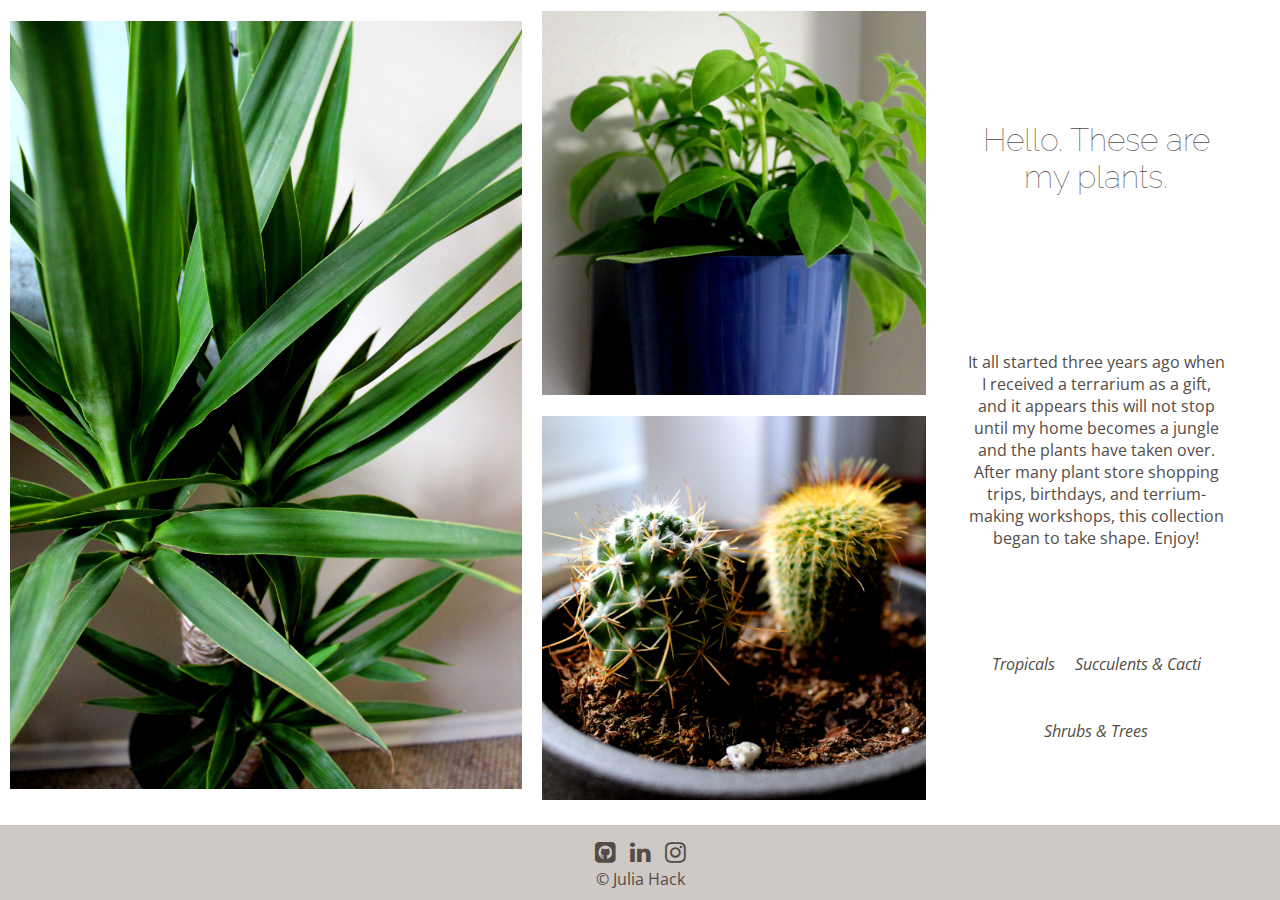
<file: index.html>
<!DOCTYPE html>
<html lang="en">
  <head>
    <meta charset="UTF-8" />
    <meta name="viewport" content="width=device-width, initial-scale=1.0" />
    <meta http-equiv="X-UA-Compatible" content="ie=edge" />
    <title>My Plants</title>
    <link rel="stylesheet" href="css/styles.css" />
  </head>
  <body class="desktop-grid">
    <header>
      <div class="header-grid">
        <nav id="nav">
          <ul>
            <img src="images/close.svg" alt="close-menu" id="close-menu" />
            <li id="home-link"><a href="index.html">Home</a></li>
            <li id="tropicals-link"><a href="tropicals.html">Tropicals</a></li>
            <li id="succulents-cacti-link">
              <a href="succulents-cacti.html">Succulents &amp; Cacti</a>
            </li>
            <li id="shrubs-trees-link">
              <a href="shrubs-trees.html">Shrubs &amp; Trees</a>
            </li>
          </ul>
        </nav>
        <h1 id="main-title">Hello. These are my plants.</h1>
        <div class="hamburger-menu" id="hamburger-menu"></div>
        <p id="paragraph-desktop">
          It all started three years ago when I received a terrarium as a gift,
          and it appears this will not stop until my home becomes a jungle and
          the plants have taken over. After many plant store shopping trips,
          birthdays, and terrium-making workshops, this collection began to take
          shape. Enjoy!
        </p>
      </div>
    </header>

    <main class="desktop-grid-images">
      <p id="paragraph-mobile">
        It all started three years ago when I received a terrarium as a gift,
        and it appears this will not stop until my home becomes a jungle and the
        plants have taken over. After many plant store shopping trips,
        birthdays, and terrarium-making workshops, this collection began to take
        shape. Enjoy!
      </p>
      <img src="images/mark-med-qual.jpg" alt="small-tree" id="mark-desktop" />
      <img
        src="images/libby-square-med-qual.jpg"
        alt="leafy plant"
        id="leafy-plant"
      />
      <img
        src="images/itchy-scratchy-square.jpg"
        alt="small cacti"
        id="small-cacti"
      />
    </main>

    <footer>
      <p>
        <a href="https://github.com/jchack1"
          ><i class="fa fa-github-square"></i
        ></a>
        <a href="https://www.linkedin.com/in/juliahack"
          ><i class="fa fa-linkedin"></i
        ></a>
        <a href="https://www.instagram.com/juliachack/?hl=en"
          ><i class="fa fa-instagram"></i
        ></a>
      </p>
      <p>&copy; Julia Hack</p>
    </footer>
    <script src="plantSite.js"></script>
  </body>
</html>
</file>
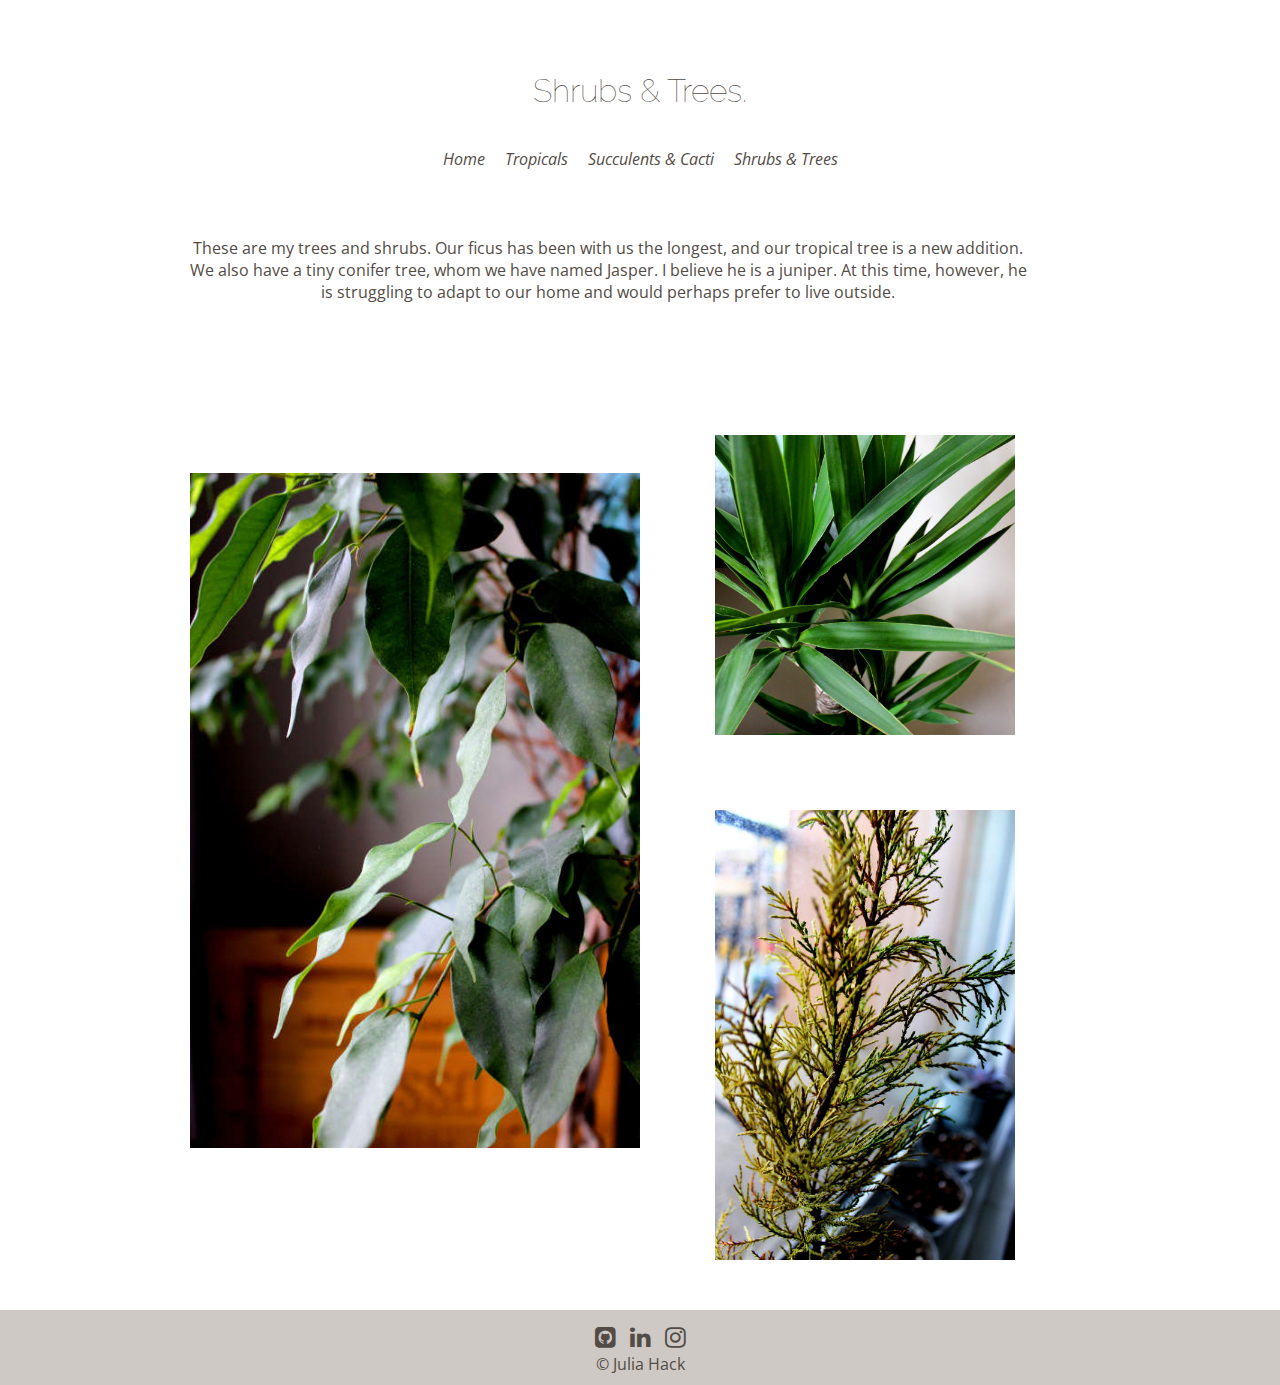
<file: shrubs-trees.html>
<!DOCTYPE html>
<html lang="en">
<head>
    <meta charset="UTF-8">
    <meta name="viewport" content="width=device-width, initial-scale=1.0">
    <meta http-equiv="X-UA-Compatible" content="ie=edge">
    <title>My Shrubs and Trees</title>
    <link rel="stylesheet" href="css/styles.css">
    <link rel="stylesheet" href="css/shrubs-trees-styles.css">
</head>
<body class="desktop-grid">
    <header class="header-grid">
            <nav id="nav">
                <ul>
                    <img src="images/close.svg" alt="close-menu" id="close-menu">
                    <li id="home-link"><a href="index.html" >Home</a></li>
                    <li id="tropicals-link"><a href="tropicals.html">Tropicals</a></li>
                    <li id="succulents-cacti-link"><a href="succulents-cacti.html">Succulents &amp; Cacti</a></li>
                    <li id="shrubs-trees-link"><a href="shrubs-trees.html">Shrubs &amp; Trees</a></li>
                </ul>
                
            </nav>
            <h1 id="main-title">Shrubs &amp; Trees.</h1>
            <div class="hamburger-menu" id="hamburger-menu"></div>
            <p id="paragraph-desktop">These are my trees and shrubs. Our ficus has been with us the longest, and our tropical tree is a new addition. We also have a tiny conifer tree, whom we have named Jasper. I believe he is a juniper.  At this time, however, he is struggling to adapt to our home and would perhaps prefer to live outside.</p>
    </header>

    <main class="desktop-grid-images">
        <p id="paragraph-mobile">These are my trees and shrubs. Our ficus has been with us the longest, and our tropical tree is a new addition. We also have a tiny conifer tree, whom we have named Jasper. I believe he is a juniper.  At this time, however, he is struggling to adapt to our home and would perhaps prefer to live outside. </p>
        

        <div id="tree-bentley" class="hover-effect">
            <img src="images/bentley-500px-med-qual.jpg" alt="ficus tree" id="tree-bentley-img">
            <p id="bentley-text" class="invisible">Bentley is a ficus. He was a gift for my 25th birthday and is our first tree. Bentley is named after a small and playful dog we once met at a party.</p>
        </div>
       
        <div id="tree-mark" class="hover-effect">
            <img src="images/mark-square-med-qual.jpg" alt="tropical tree" id="tree-mark-img">
            <p id="mark-text" class="invisible">This is Mark, another tropical tree.</p>
        </div>
        
        <div id="shrub-jasper" class="hover-effect">
            <img src="images/jasper-500px-med-qual.jpg" alt="shrub" id="shrub-jasper-img">
            <p id="jasper-text" class="invisible">This is Jasper.</p>
        </div>
        
        
    </main>

    <footer>
        <p>
            <a href="https://github.com/jchack1"><i class="fa fa-github-square"></i></a> 
            <a href="https://www.linkedin.com/in/juliahack"><i class="fa fa-linkedin"></i></a> 
            <a href="https://www.instagram.com/juliachack/?hl=en"><i class="fa fa-instagram"></i></a>
        </p>
        <p>&copy; Julia Hack</p>
    </footer>
    <script src="plantSite.js"></script>
    <script src="trees.js"></script>
</body>
</html>
</file>
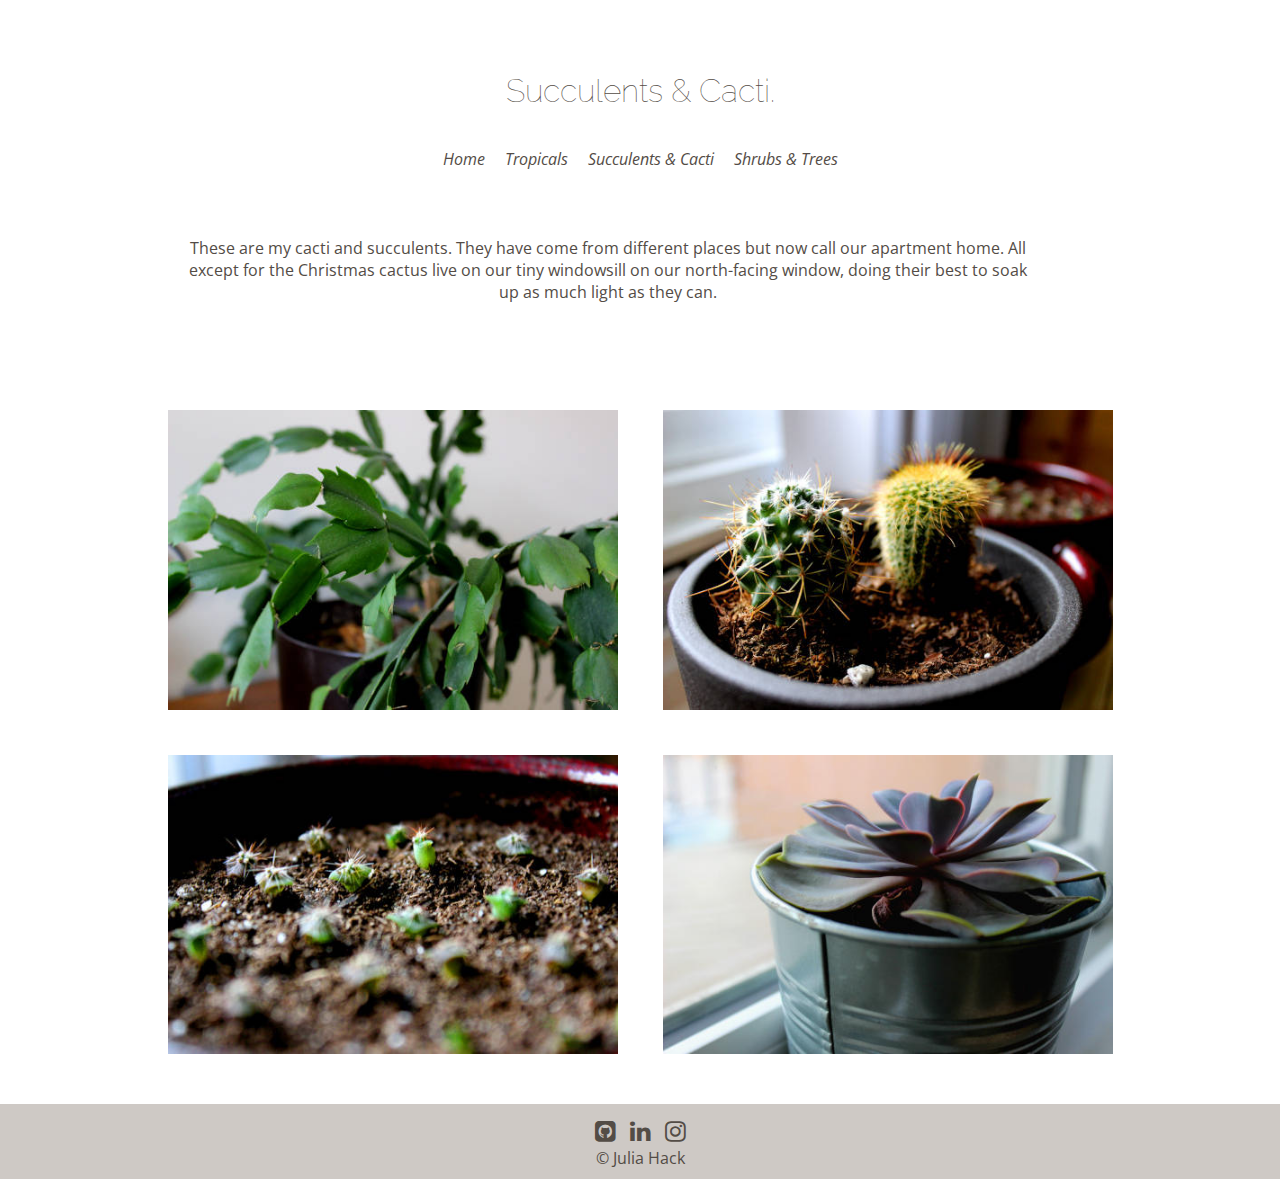
<file: succulents-cacti.html>
<!DOCTYPE html>
<html lang="en">
<head>
    <meta charset="UTF-8">
    <meta name="viewport" content="width=device-width, initial-scale=1.0">
    <meta http-equiv="X-UA-Compatible" content="ie=edge">
    <title>My Succulents and Cacti</title>
    <link rel="stylesheet" href="css/styles.css">
    <link rel="stylesheet" href="css/succulents-cacti-styles.css">
</head>
<body class="desktop-grid">
    <header class="header-grid">
            <nav id="nav">
                <ul>
                    <img src="images/close.svg" alt="close-menu" id="close-menu">
                    <li id="home-link"><a href="index.html" >Home</a></li>
                    <li id="tropicals-link"><a href="tropicals.html">Tropicals</a></li>
                    <li id="succulents-cacti-link"><a href="succulents-cacti.html">Succulents &amp; Cacti</a></li>
                    <li id="shrubs-trees-link"><a href="shrubs-trees.html">Shrubs &amp; Trees</a></li>
                </ul>
                
            </nav>
            <h1 id="main-title">Succulents &amp; Cacti.</h1>
            <div class="hamburger-menu" id="hamburger-menu"></div>
            <p id="paragraph-desktop">These are my cacti and succulents. They have come from different places but now call our apartment home. All except for the Christmas cactus live on our tiny windowsill on our north-facing window, doing their best to soak up as much light as they can.</p>
        
    </header>

    <main class="desktop-grid-images">
        <p id="paragraph-mobile">These are my cacti and succulents. They have come from different places but now call our apartment home. All except for the Christmas cactus live on our tiny windowsill on our north-facing window, doing their best to soak up as much light as they can. </p>
        
        
        <div id="cactus-christmas" class="hover-effect">
            <img src="images/christmas-cactus-500px-med-qual.jpg" alt="christmas cactus" id="cactus-christmas-img">
            <p id="cactus-christmas-text" class="invisible">This is my Christmas cactus. I have had it for many years and it came from my childhood home. Currently has no name.</p>
        </div>

        <div id="cactus-itchy-scratchy" class="hover-effect">
            <img src="images/itchy-scratchy-500px-width-med-qual.jpg" alt="small cacti" id="cactus-itchy-scratchy-img">
            <p id="cactus-itchy-scratchy-text" class="invisible">We planted these two in the same pot. They are named Itchy and Scratchy.</p>
        </div>

        <div id="cactus-baby" class="hover-effect">
            <img src="images/baby-cacti-cup-500px-width-med-qual.jpg" alt="baby cacti" id="cactus-baby-img">
            <p id="cactus-baby-text" class="invisible">We found cactus seeds at our local plant store and planted them. Now we have dozens of baby cacti.</p>
        </div>

        <div id="succulent-morris" class="hover-effect">
            <img src="images/morris-500px-width-med-qual.jpg" alt="succulent" id="succulent-morris-img">
            <p id="succulent-morris-text" class="invisible">This succulent came from our friends' wedding at Morris Meadows in Alberta.  We named him Morris.</p>
        </div>
        
        
        
    </main>

    <footer>
        <p>
            <a href="https://github.com/jchack1"><i class="fa fa-github-square"></i></a> 
            <a href="https://www.linkedin.com/in/juliahack"><i class="fa fa-linkedin"></i></a> 
            <a href="https://www.instagram.com/juliachack/?hl=en"><i class="fa fa-instagram"></i></a>
        </p>
        <p>&copy; Julia Hack</p>
    </footer>
    <script src="plantSite.js"></script>
    <script src="cacti.js"></script>
</body>
</html>
</file>
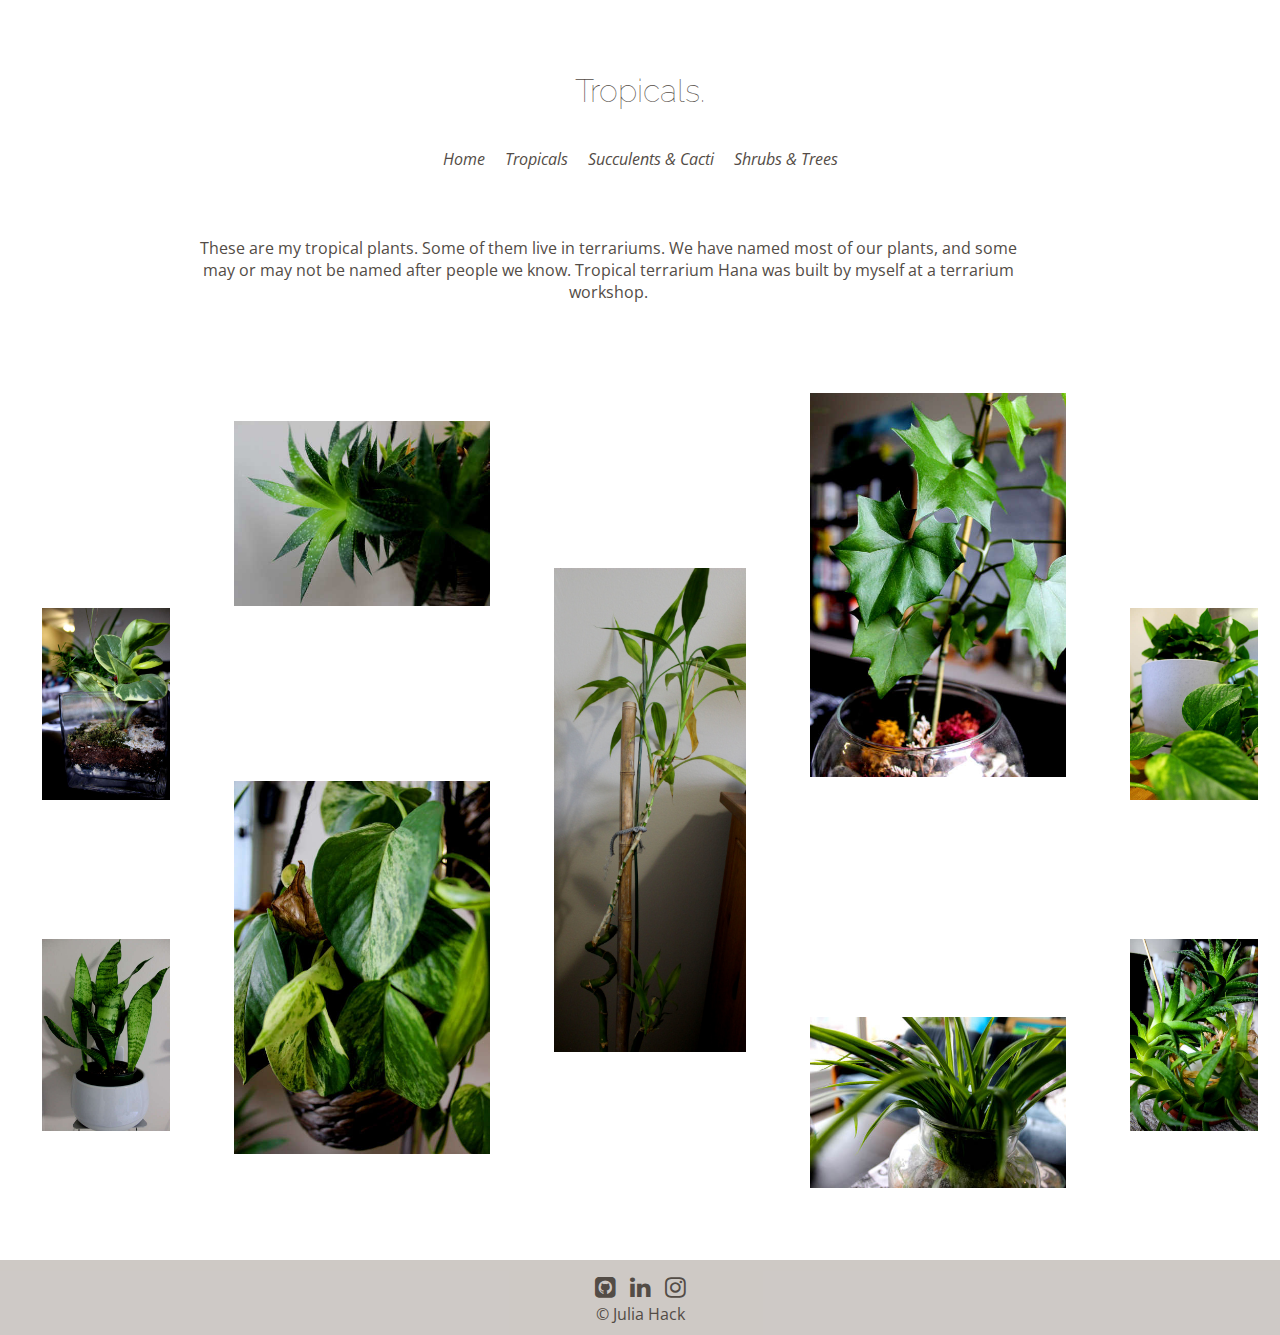
<file: tropicals.html>
<!DOCTYPE html>
<html lang="en">
<head>
    <meta charset="UTF-8">
    <meta name="viewport" content="width=device-width, initial-scale=1.0">
    <meta http-equiv="X-UA-Compatible" content="ie=edge">
    <title>My Tropical Plants</title>
    <link rel="stylesheet" href="css/styles.css">
    <link rel="stylesheet" href="css/tropical-styles.css">
</head>
<body class="desktop-grid">
    <header class="header-grid">
            <nav id="nav">
                <ul>
                    <img src="images/close.svg" alt="close-menu" id="close-menu">
                    <li id="home-link"><a href="index.html" >Home</a></li>
                    <li id="tropicals-link"><a href="tropicals.html">Tropicals</a></li>
                    <li id="succulents-cacti-link"><a href="succulents-cacti.html">Succulents &amp; Cacti</a></li>
                    <li id="shrubs-trees-link"><a href="shrubs-trees.html">Shrubs &amp; Trees</a></li>
                </ul>
                
            </nav>
            <h1 id="main-title">Tropicals.</h1>
            <div class="hamburger-menu" id="hamburger-menu"></div>
            <p id="paragraph-desktop">These are my tropical plants. Some of them live in terrariums. We have named most of our plants, and some may or may not be named after people we know. Tropical terrarium Hana was built by myself at a terrarium workshop.</p>
    </header>

    <main class="desktop-grid-images">
        <p id="paragraph-mobile">These are my tropical plants. Some of them live in terrariums. We have named most of our plants, and some may or may not be named after people we know. Tropical terrarium Hana was built by myself at a terrarium workshop. </p>
        
        
        <div id="tropical-hana" class="hover-effect">
            <img src="images/hana-500px-med-qual.jpg" alt="tropical plant named hana" id="tropical-hana-img">
            <p id="tropical-hana-text" class="invisible">This is Hana.</p>
        </div>

        <div id="tropical-snake" class="hover-effect">
            <img src="images/snake-500px-med-qual.jpg" alt="tropical plant named snake" id="tropical-snake-img">
            <p id="tropical-snake-text" class="invisible">This is Snake.</p>
        </div>

        <div id="tropical-aloe-1" class="hover-effect">
            <img src="images/aloe1-500-px-width-med-qual.jpg" alt="tropical plant aloe 1" id="tropical-aloe-1-img">
            <p id="tropical-aloe-1-text" class="invisible">This is an aloe plant.<p>
        </div>

        <div id="tropical-deacon" class="hover-effect">
            <img src="images/deacon-500px-med-qual.jpg" alt="tropical plant named deacon" id="tropical-deacon-img">
            <p id="tropical-deacon-text" class="invisible">Deacon grows well in low light. That's why we named him after a vampire, like his buddy Viago. </p>
        </div>

        <div id="tropical-bambam" class="hover-effect">
            <img src="images/bamboo-300px.jpg" alt="tropical plant named bambam" id="tropical-bambam-img">
            <p id="tropical-bambam-text" class="invisible">We adopted this bamboo plant and named it Bam-Bam. What else would we call it?</p>
        </div>

        <div id="tropical-betina" class="hover-effect">
            <img src="images/betina-500px-med-qual.jpg" alt="tropical plant named betina" id="tropical-betina-img">
            <p id="tropical-betina-text" class="invisible">Betina just grows and grows and grows. Her siblings now live in new containers throughout our home.</p>
        </div>

        <div id="tropical-ellie" class="hover-effect">
            <img src="images/ellie-500px-width-med-qual.jpg" alt="tropical plant named ellie" id="tropical-ellie-img">
            <p id="tropical-ellie-text" class="invisible">This terrarium is named Ellie-May. No relation to anyone I know... ;&rpar;</p>
        </div>

        <div id="tropical-viago" class="hover-effect">
            <img src="images/viago-500px-med-qual.jpg" alt="tropical plant named viago" id="tropical-viago-img">
            <p id="tropical-viago-text" class="invisible">This is Viago.</p>
        </div>

        <div id="tropical-aloe-2" class="hover-effect">
            <img src="images/aloe2-500px-med-qual.jpg" alt="tropical plant aloe 2" id="tropical-aloe-2-img">
            <p id="tropical-aloe-2-text" class="invisible">Here is another aloe.</p>
        </div>
        
    </main>

    <footer>
        <p>
            <a href="https://github.com/jchack1"><i class="fa fa-github-square"></i></a> 
            <a href="https://www.linkedin.com/in/juliahack"><i class="fa fa-linkedin"></i></a> 
            <a href="https://www.instagram.com/juliachack/?hl=en"><i class="fa fa-instagram"></i></a>
        </p>
        <p>&copy; Julia Hack</p>
    </footer>
    <script src="plantSite.js"></script>
    <script src="tropical.js"></script>
</body>
</html>
</file>
<file: css/shrubs-trees-styles.css>
/* styles for whole page, not specific to mobile or desktop */

header{
    height: 40vh;
}

.header-grid{
    display: grid;
    grid-template-columns: 5vw 90vw 5vw;
    grid-template-rows: 30vh 10vh;  
}

nav{
    grid-row: 2/3;
    align-self: end;
}

#home-link{
    background: none;
}

#shrubs-trees-link{
    background: white;
}

#home-link:hover, #succulents-cacti-link:hover, #shrubs-trees-link:hover{
    background: hsla(86, 86%, 56%, 0.31);
}

#shrubs-trees-link:hover{
    background: white;
}



/* text and image styling */


#tree-bentley, #tree-mark, #shrub-jasper{
    position: relative;
}


#bentley-text{
    position: absolute;
    top: 40vmin;
    margin: 10vmin;  
}

#mark-text{
    position: absolute;
    top: 15vmin;
    margin: 20vmin;
}

#jasper-text{
    position: absolute;
    top: 20vmin;
    left: 15vmin;
    margin: 20vmin;
}


/* mobile width */

@media (max-width: 475px){
    #shrubs-trees-link{
        background: none;
    }
    #home-link:hover, #tropicals-link:hover, #succulents-cacti-link:hover, #shrubs-trees-link:hover{
        background: none;
    }
}

/* desktop width */

@media (min-width: 1000px){
    .desktop-grid{
        width: 100vw;
        display: grid;
        justify-items: center;
        grid-template-columns: 1fr;
        grid-template-rows: 3fr 7fr 1fr;
    }

    header{
        grid-row: 1/2;
        grid-column: 1;
    }


    .header-grid{
        grid-row:  1/2;
        display: grid;
        grid-template-rows: 1fr 1fr;
    }

    nav{
        grid-row: 1/2;
        grid-column: 2/3;
    }

    nav ul{
        display: flex;
    }

   
    #home-link:hover, #tropicals-link:hover, #succulents-cacti-link:hover, #shrubs-trees-link:hover{
        background: none;
    }

    #home-link{
        display: block;
        align-self: center;
    }

    #main-title{
        grid-row: 1/2;
        grid-column: 2/3;
    }

    #paragraph-desktop{
        grid-row: 2/3;
        grid-column: 1/3;
        max-width: 100ch;
        justify-self: center;
        
    }


    /* images */

    img{
        max-width: 450px;
        margin: 0;
    }

    .desktop-grid-images{
        grid-row: 2/3;
        max-width: 90vw;
        margin-bottom: 50px;

        display: grid;
        /* grid-column-gap: 5vmin; */
        justify-items: center;
        grid-template-columns: 1fr 1fr;
        grid-template-rows: 1fr 1fr;
    }

   /* images and their grid areas here */

    #tree-bentley{
        grid-area: 1/1/3/2;
        justify-self: center;
        width: 450px; 
    }

    #tree-bentley-img{
        width: 450px;
    }

    #tree-mark{
        grid-area: 1/2/2/3;
        max-width: 300px;
    }

    #tree-mark-img{
        max-width: 300px;
    }

    #shrub-jasper{
        grid-area: 2/2/3/3;
        max-width: 300px;
    }

    #shrub-jasper-img{
        max-width: 300px;
    }
    

    /* text styling - adjustments for desktop*/

    #mark-text{
        position: absolute;
        top: 10vmin;
        margin: 5vmin;
    }

    #jasper-text{
        position: absolute;
        top: 15vmin;
        left: 0;
        margin: 15vmin;
    }

    div > p{
        font-size: 18px;
    }

    footer{
        grid-row: 3/4;
        margin: 0;
        align-self: end;
        width: 100vw;

        
    }
}
</file>
<file: css/succulents-cacti-styles.css>
/* styles for whole page, not specific to mobile or desktop */

header{
    height: 40vh;
}

.header-grid{
    display: grid;
    grid-template-columns: 5vw 90vw 5vw;
    grid-template-rows: 30vh 10vh;  
}

nav{
    grid-row: 2/3;
    align-self: end;
}

#home-link{
    background: none;
}

#succulents-cacti-link{
    background: white;
}

#home-link:hover, #succulents-cacti-link:hover, #shrubs-trees-link:hover{
    background: hsla(86, 86%, 56%, 0.31);
}

#succulents-cacti-link:hover{
    background: white;
}



/* text and image styling - whole page*/


#cactus-christmas, #cactus-itchy-scratchy, #cactus-baby, #succulent-morris{
    position: relative;
}


#cactus-christmas-text{
    position: absolute;
    top: 8vmin;
    margin: 10vmin;
}

#cactus-itchy-scratchy-text{
    position: absolute;
    top: 8vmin;
    margin: 10vmin;
}

#cactus-baby-text{
    position: absolute;
    top: 8vmin;
    margin: 10vmin;
}

#succulent-morris-text{
    position: absolute;
    top: 8vmin;
    margin: 10vmin;
}


/* mobile width */

@media (max-width: 475px){
    #succulents-cacti-link{
        background: none;
    }
    #home-link:hover, #tropicals-link:hover, #succulents-cacti-link:hover, #shrubs-trees-link:hover{
        background: none;
    }
}


/* desktop width */

@media (min-width: 1000px){
    .desktop-grid{
        width: 100vw;
        display: grid;
        justify-items: center;
        grid-template-columns: 1fr;
        grid-template-rows: 3fr 7fr 1fr;
    }

    header{
        grid-row: 1/2;
        grid-column: 1;
    }

    .header-grid{
        grid-row:  1/2;
        display: grid;
        grid-template-rows: 1fr 1fr;
    }

    nav{
        grid-row: 1/2;
        grid-column: 2/3;
    }

    nav ul{
        display: flex;
    }

   
    #home-link:hover, #tropicals-link:hover, #succulents-cacti-link:hover, #shrubs-trees-link:hover{
        background: none;
    }

    #home-link{
        display: block;
        align-self: center;
    }

    #main-title{
        grid-row: 1/2;
        grid-column: 2/3;
    }

    #paragraph-desktop{
        grid-row: 2/3;
        grid-column: 1/3;
        max-width: 100ch;
        justify-self: center;
    }

    

    /* images */

    img{
        max-width: 450px;
        margin: 0;
    }

    .desktop-grid-images{
        grid-row: 2/3;
        max-width: 90vw;
        margin: 50px auto;

        display: grid;
        grid-gap: 5vmin;
        justify-items: center;
        grid-template-columns: 1fr 1fr;
        grid-template-rows: 1fr 1fr;   
    }


   /* images and their grid areas here */

    #cactus-christmas{
        grid-area: 1/1/2/2;
    }

    #cactus-itchy-scratchy{
        grid-area: 1/2/2/3;
    }

    #cactus-baby{
        grid-area: 2/1/3/2;
    }

    #succulent-morris{
        grid-area: 2/2/3/3;
    }
    
    div > p{
        font-size: 18px;
    }
    

    footer{
        grid-row: 3/4;
        margin: 0;
        align-self: end;
        width: 100vw;

        
    }
}
</file>
<file: css/tropical-styles.css>
/* styles for whole page, not specific to mobile or desktop */

header{
    height: 40vh;
}

.header-grid{
    display: grid;
    grid-template-columns: 5vw 90vw 5vw;
    grid-template-rows: 30vh 10vh;  
}

nav{
    grid-row: 2/3;
    align-self: end;
}

#home-link{
    background: none;
}

#tropicals-link{
    background: white;
}

#home-link:hover, #succulents-cacti-link:hover, #shrubs-trees-link:hover{
    background: hsla(86, 86%, 56%, 0.31);
}

#tropicals-link:hover{
    background: white;
}


/* text and image styling */

div > p{
    font-size: 20px;
}


#tropical-hana, #tropical-snake, #tropical-aloe-1, #tropical-deacon, #tropical-bambam, #tropical-betina, #tropical-ellie, #tropical-viago, #tropical-aloe-2{
    position: relative;
}

#tropical-hana-text, #tropical-snake-text, #tropical-viago-text, #tropical-aloe-2-text{
    position: absolute;
    top: 30vmin;
    margin: 30vmin;  
}


#tropical-aloe-1-text{
    position: absolute;
    top: 10vmin;
    margin: 20vmin;
    margin-left: 25vmin;
}

#tropical-deacon-text, #tropical-betina-text{
    position: absolute;
    top: 25vmin;
    margin: 15vmin;
}

#tropical-bambam-text{
    position: absolute;
    top: 40vmin;
    margin: 15vmin;
}


#tropical-ellie-text{
    position: absolute;
    top: 10vmin;
    margin: 10vmin;
}


/* mobile width */

@media (max-width: 475px){
    #tropicals-link{
        background: none;
    }
    #home-link:hover, #tropicals-link:hover, #succulents-cacti-link:hover, #shrubs-trees-link:hover{
        background: none;
    }
}


/* desktop width */

@media (min-width: 1000px){
    .desktop-grid{
        width: 100vw;
        display: grid;
        grid-template-columns: 1fr;
        grid-template-rows: 3fr 7fr 1fr;
    }

    header{
        grid-row: 1/2;
        grid-column: 1;
    }

    .header-grid{
        grid-row:  1/2;
        display: grid;
        grid-template-rows: 1fr 1fr;
    }

    nav{
        grid-row: 1/2;
        grid-column: 2/3;
    }

    nav ul{
        display: flex;
    }
   
    #home-link:hover, #tropicals-link:hover, #succulents-cacti-link:hover, #shrubs-trees-link:hover{
        background: none;
    }

    #home-link{
        display: block;
        align-self: center;
    }

    #main-title{
        grid-row: 1/2;
        grid-column: 2/3;
    }

    #paragraph-desktop{
        grid-row: 2/3;
        grid-column: 1/3;
        max-width: 100ch;
        justify-self: center;
    }


    /* images */


    .desktop-grid-images{
        grid-row: 2/3;
        width: 100vw;
        grid-template-columns: 15vw 25vw 20vw 25vw 15vw;
        grid-template-rows: 35vh 15vh 15vh 35vh;
        
        justify-items: center;
    }

    #tropical-hana{
        grid-column: 1/2;
        grid-row: 1/3;
        max-width: 10vw;
        align-self: end;
    }

    #tropical-snake{
        grid-column: 1/2;
        grid-row: 3/5;
        max-width: 10vw;
    }

    #tropical-aloe-1{
        grid-column: 2/3;
        grid-row: 1/2;
        max-width: 20vw;
    }

    #tropical-deacon{
        grid-column: 2/3;
        grid-row: 2/5;
        max-width: 20vw;
    }

    #tropical-bambam{
        grid-column: 3/4;
        grid-row: 1/6;
        max-width: 15vw;
    }

    #tropical-betina{
        grid-column: 4/5;
        grid-row: 1/3;
        max-width: 20vw;
    }

    #tropical-ellie{
        grid-column: 4/5;
        grid-row: 4/5;
        max-width: 20vw;
    }

    #tropical-viago{
        grid-column: 5/6;
        grid-row: 1/3;
        max-width: 10vw;
        align-self: end;
    }

    #tropical-aloe-2{
        grid-column: 5/6;
        grid-row: 3/5;
        max-width: 10vw;
    }

    /*  img sizing for desktop*/

    #tropical-hana-img, #tropical-snake-img, #tropical-viago-img, #tropical-aloe-2-img{
        max-width: 10vw;
    }

    #tropical-aloe-1-img, #tropical-deacon-img, #tropical-betina-img, #tropical-ellie-img{
        max-width: 20vw;
    }

    #tropical-bambam-img{
        max-width: 15vw;
    }


    /* text positioning  */

    #tropical-hana-text, #tropical-snake-text, #tropical-viago-text, #tropical-aloe-2-text{
        position: absolute;
        top: 7vmin;
        margin: 3vmin;
        margin-left: 5vmin;
    }
    
    #tropical-aloe-1-text{
        position: absolute;
        top: 2.5vmin;
        margin: 7vmin;
        margin-left: 9vmin;
    }
    
    #tropical-deacon-text, #tropical-betina-text{
        position: absolute;
        top: 8vmin;
        margin: 3vmin;
        margin-left: 5vmin;
    }
    
    #tropical-bambam-text{
        position: absolute;
        top: 13vmin;
        margin: 3vmin;
        margin-left: 5vmin;
    }
    
    #tropical-ellie-text{
        position: absolute;
        top: 1vmin;
        margin: 3vmin;
        margin-left: 4vmin;
    }

    div > p{
        font-size: 18px;
    }
    
    footer{
        grid-row: 3/4;
        margin: 0;
        align-self: end;
        width: 100vw;
    }
}
</file>
<file: css/styles.css>
/* @import url(global-styles.css); */
@import url("https://cdnjs.cloudflare.com/ajax/libs/font-awesome/4.7.0/css/font-awesome.min.css");
@import url(reset.css);
@import url('https://fonts.googleapis.com/css?family=Open+Sans:400,700|Raleway:400,700&display=swap');


/* site-wide styles */

body{
    font-family: 'Open Sans', sans-serif;
    color: hsla(26, 8%, 30%, 1);
}

h1, h2, h3 {
    font-family: 'Raleway', sans-serif;
    font-weight: lighter;
}

/* classes for javascript click events */
.visible{
    filter: blur(1px) contrast(40%);
}


.invisible{
    display: none;
}

/* image/text styles */
div > p{
    color: white;
    text-shadow: 0px 2px 2px black;
    text-align: center;
    font-size: 20px;

}

img:hover{
    transition: all .25s ease; 
    box-shadow: 0px 1px 20px 0px rgba(0,0,0,0.75);
}



/* home page styles */


/* header */


header{
    height: 80vh;
    padding: 0;
    background-image: 
    radial-gradient(circle, rgba(47,47,53,0.5) 1%, rgba(71,71,74,0.4) 34%, rgba(255,255,255,0.1) 100%),
    url(../images/mark-med-qual.jpg);
    
    background-size: cover;
    background-repeat: no-repeat;
}

.header-grid{
    display: grid;
    grid-template-columns: 5vw 90vw 5vw;
    grid-template-rows: 70vh 10vh;
    
}

#main-title{
    /* grid */
    grid-column: 2/3;
    grid-row: 1/2;
    justify-self: center;
    align-self: center;

    /* styles */
    color: white;
    text-align: center;

}

nav{
    /* grid */
    grid-column: 2/3;
    grid-row: 2/3;

    /* styles */
    background: hsla(26, 8%, 74%, 0.8);
    border-top-left-radius: 10px;
    border-top-right-radius: 10px;
    
    /* flex */
    display: flex;
}

 #tropicals-link:hover, #succulents-cacti-link:hover, #shrubs-trees-link:hover{
    background: hsla(86, 86%, 56%, 0.31);
}

nav ul{
    /* flex */
    display: flex;
    justify-content: space-between;
    margin: 0;

    /* styles */
    width: 95vw;
}

nav ul li{
    /* flex */
    display: flex;
    align-items: center;
    justify-content: center;
    flex-grow: 1;

    /* styles */
    border-top-left-radius: 10px;
    border-top-right-radius: 10px;
    margin: 0;
}
nav ul li a{
    color: hsla(26, 8%, 30%, 1);
    padding: 20px;
    
}

#home-link{
    background: white;
}


/* menu and hamburger styling */


.hamburger-menu {
    background: url('../images/menu.svg');
    height: 40px;
    width: 40px;
    background-size: 40px;
    margin: 20px;
    display: none; /*so it doesn't show up at desktop size*/

    /* grid */
    grid-column: 2/3;
    grid-row: 1/2;
    justify-self: end;
}

#close-menu {
    background: url('../images/close.svg');
    height: 30px;
    width: 30px;
    background-size: 30px;
    display: none;
    align-self: flex-end;
}


/* main */

main{
    display: flex;
    flex-direction: column;
    align-items: center;
}

img{
    width: 90vw;
    max-width: 500px;
    margin: 10px 20px;
}


#mark-desktop{
    display: none;
}

#paragraph-desktop{
    display: none;
}

#paragraph-mobile{
    margin: 10vmin;
    max-width: 75ch;
    min-width: 20ch;
}

#mark-desktop:hover, #leafy-plant:hover, #small-cacti:hover{
    transition: none;
    box-shadow: none;
}


footer{
    display: flex;
    flex-direction: column;
    justify-content: center;
    margin: 16px 0px 0px 0px;
    padding: 10px;
    background: hsla(26, 8%, 74%, 0.8);

}

footer p{
    text-align: center;
    margin: 0;
}
footer p a{
    color: hsla(26, 8%, 30%, 1);
    font-size: 1.5rem;
    margin: 5px;
}

footer p a:hover{
    color: hsla(136, 47%, 19%, 1);
}

/* media query at 450px ish for hamburger menu, use js to do mobile menu from assignment */
/* another media query for desktop size, starting at 900-1000px */

@media (max-width: 475px){ 
    nav {
        position: fixed; 
        top: 0;
        bottom: 0;
        right: -275px;
        width: 275px;
        height: 100vh;
        z-index: 1;
        
        transform: translateX(275px);

        background: hsla(26, 8%, 74%, 0.95);
        border-top-left-radius: 0px;
        border-top-right-radius: 0px;
    }

    .menu-open{
        transform: translateX(-275px);
        transition: 0.2s;
        /* cubic bexier?? */
    }

    .menu-close{
        transform: translateX(0px);
        transition: 0.2s;
    }

    .hamburger-menu, #close-menu{
        display: block; 
    }

    nav ul{
        flex-direction: column;
        justify-content: flex-start;
    }

    nav ul li{
        border-top-left-radius: 0px;
        border-top-right-radius: 0px;

        flex-grow: 0;
        align-self: flex-start;
    }
    #home-link{
        background: none;
    }
    #tropicals-link:hover, #succulents-cacti-link:hover, #shrubs-trees-link:hover{
        background: none;
    }
}

@media (min-width: 1000px){
    /* grid */
    
    .desktop-grid{
        display: grid;
        grid-template-columns: 7fr 3fr;
        grid-template-rows: 9fr 1fr;
        height: 100vh;
    }

    header{
       grid-column: 2/3;
       background: none;
       box-sizing: border-box;
       margin: 0;
       padding: 0;
    }

    .header-grid{
        display: grid;
        grid-template-columns: 25vw;
        grid-template-rows: 5vmin 25vh 40vh 15vh 5vh;
        margin: 0;

    }

    .desktop-grid-images{
        grid-column: 1/2;
        grid-row: 1/2;
        
        display: grid;
        grid-template-columns: 4fr 3fr;
        grid-template-rows: 1fr 1fr;
    }

    /* elements styling */

    img{
        margin: 10px;
    }

    #mark-desktop{
        display: block;
        grid-column: 1/2;
        grid-row: 1/3;

        max-width: 40vw;
    }
    
    #leafy-plant{
        grid-column: 2/3;
        grid-row: 1/2;

        max-width: 30vw;
    }

    #small-cacti{
        grid-column:2/3;
        grid-row: 2/3;
        
        max-width: 30vw;
    }

    #main-title{
        /* grid */
        grid-column: 1/2;
        grid-row: 2/3;
        
        /* styling */
        color: hsla(26, 8%, 30%, 1);
        margin: 0;
        padding: 30px;
        font-size: 2rem;
    }

    #paragraph-desktop{
        grid-column: 1/2;
        grid-row: 3/4;
        align-self: center;

        color: hsla(26, 8%, 30%, 1);
        display: block;
        margin: 0;
        padding: 30px;
        text-align: center;
        font-size: 16px;
        text-shadow: none;
    }


    #paragraph-mobile{
        display: none;
    }

    nav{
        /* grid */
        grid-column: 1/2;
        grid-row: 4/5;

        /* styling */
        background: white;
        
    }

    nav ul{
        /* flex */
        
        justify-content: center;
        flex-wrap: wrap;
        margin: 0;
        padding: 0;
    
        /* styles */
    }
    
    nav ul li{
        /* flex */
        flex-grow: 0;
    
        /* styles */
        margin: 0;
        padding: 0;
    }
    nav ul li a{
        color: hsla(26, 8%, 30%, 1);
        padding: 10px;
        font-style: italic;
    }

    nav ul li a:hover{
        color:  hsla(86, 46%, 46%, 1);
    }

    #tropicals-link:hover, #succulents-cacti-link:hover, #shrubs-trees-link:hover{
        background: none;
    }

    #home-link{
        display: none;
    }

    footer{
        grid-column: 1/3;
        grid-row: 2/3;
        margin: 0;
        
        align-self: end;
    }
}
</file>
